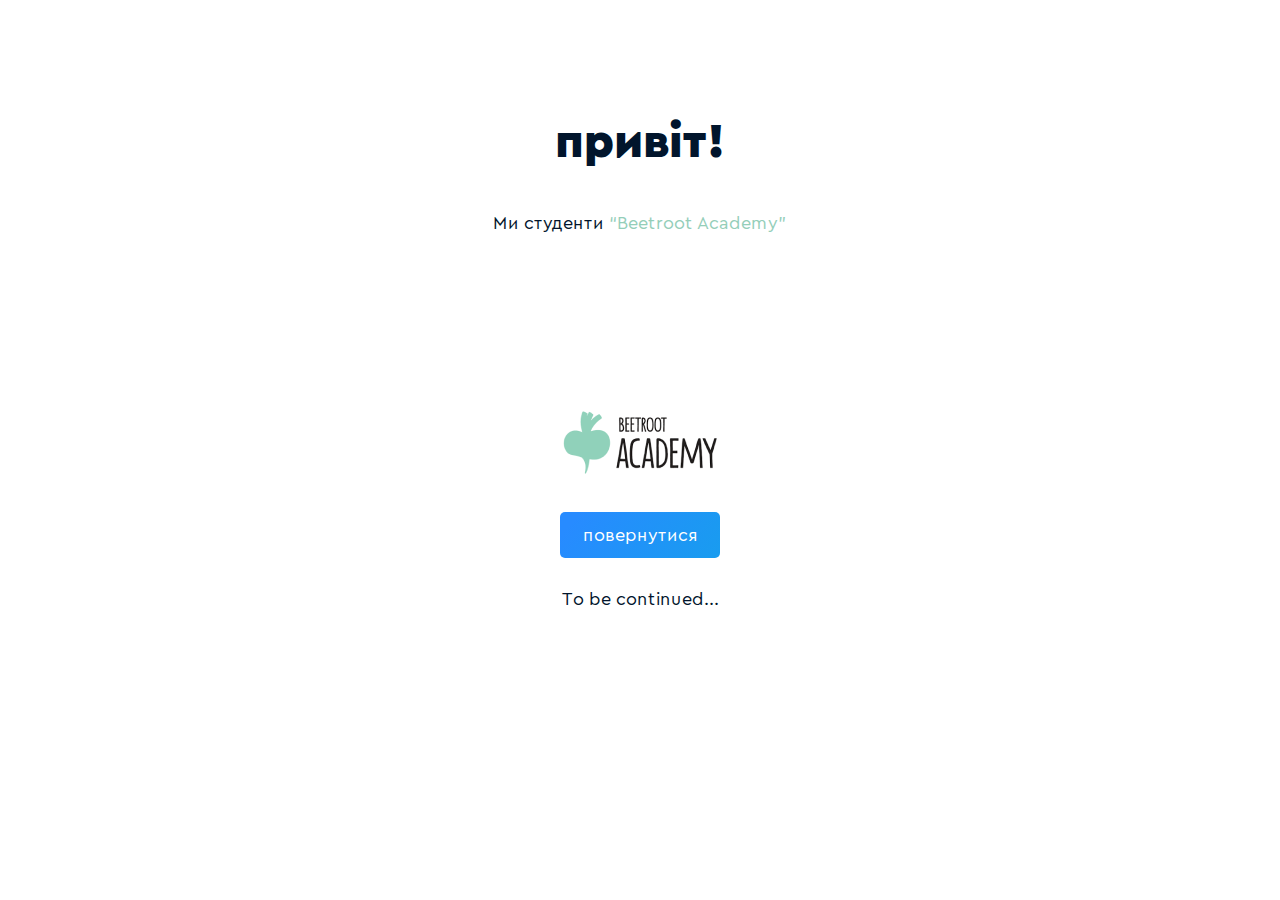
<file: about.html>
<!DOCTYPE html>
<html lang="ru">

<head>
    <meta charset="UTF-8">
    <meta name="viewport" content="width=device-width, initial-scale=1.0">
    <meta http-equiv="X-UA-Compatible" content="ie=edge">
    <link rel="icon" type="image/png" href="./assets/img/logozno.png">
    <link href="https://fonts.googleapis.com/css?family=Fira+Sans&display=swap" rel="stylesheet">
    <link rel="stylesheet" href="./css/style.css">
    <title>ZNOBOT</title>
</head>

<body>
    <main>
        <section>
            <div class="container">
                <div class="heading">
                    <div class="heading__title">привіт!</div>
                    <div class="heading__subtitle">Ми студенти <a href="https://beetroot.academy/" target="blank"
                            style="color: #94ceb9;">“Beetroot Academy”</a>
                    </div>
                </div>
            </div>
            <div style="text-align: center;"><img src="./assets/img/beetroot.png" alt="beetroot"></div>

            <div class="btn-wrapper" style="text-align: center; padding: 30px;">
                <a href="index.html" class="btn btn--menu" style="padding: 10px; margin: 0 auto;"> повернутися </a>
            </div>
            <div class="heading__subtitle" style="text-align: center;">To be continued...</div>
        </section>


    </main>

    <script src="./js/jquery.js"></script>
    <script src="./js/vue.min.js"></script>
    <script src="./js/main.js"></script>
    <script src="./js/questions.js"></script>
</body>

</html>
</file>
<file: css/style.css>
* {
  margin: 0;
  padding: 0;
  box-sizing: border-box; }

ul {
  list-style-type: none; }

a {
  text-decoration: none; }

.container {
  width: 1170px;
  max-width: 100%;
  padding: 112px 15px;
  margin: 0 auto; }
  @media only screen and (max-width: 992px) {
    .container {
      padding: 55px 15px; } }

.btn {
  display: flex;
  align-items: center;
  justify-content: center;
  width: 160px;
  height: 46px;
  margin-left: 30px;
  border-radius: 5px;
  outline: none;
  background: linear-gradient(127.33deg, #278BFF 9.94%, #10A6E6 152.77%);
  font-family: "Cera Pro Regular", sans-serif;
  font-size: 18px;
  color: #FFF;
  text-transform: none;
  text-align: center;
  transition: all 0.3s 0s linear; }
  .btn:hover, .btn:active {
    cursor: pointer;
    transition: 0.3s linear;
    box-shadow: 5px 5px 20px rgba(0, 0, 0, 0.4); }

.btn--big {
  width: 360px; }
  @media only screen and (max-width: 768px) {
    .btn--big {
      width: 160px;
      margin-left: 0;
      font-size: 14px; } }

.btn--transparent {
  position: relative;
  background: transparent;
  transition: background 0.3s linear; }
  .btn--transparent:before {
    content: '';
    position: absolute;
    width: 0;
    height: 2px;
    bottom: 0;
    left: 0;
    background: #278BFF;
    visibility: hidden;
    transition: all 0.3s linear; }
  .btn--transparent:hover:before {
    visibility: visible;
    width: 50%; }
  .btn--transparent:hover, .btn--transparent:active {
    box-shadow: none; }

.btn--light {
  background: #FFF;
  color: #278BFF; }

.btn--top {
  width: 47px;
  height: 47px;
  background-color: #FFF;
  border-radius: 5px;
  transition: all 0.3s linear; }

@media only screen and (max-width: 480px) {
  .btn--light {
    width: 95px;
    height: 28px;
    font-family: "Cera Pro Bold", sans-serif;
    font-size: 12px; }
  .btn--top {
    max-width: 28px;
    max-height: 28px;
    margin-left: 0; } }

@font-face {
  font-family: 'Cera Pro Regular';
  src: url("../assets/fonts/CeraPro-Regular.eot");
  src: url("../assets/fonts/CeraPro-Regular.eot?#iefix") format("embedded-opentype"), url("../assets/fonts/CeraPro-Regular.woff") format("woff"), url("../assets/fonts/CeraPro-Regular.ttf") format("truetype");
  font-weight: normal;
  font-style: normal; }

@font-face {
  font-family: 'Cera Pro Bold';
  src: url("../assets/fonts/CeraPro-Bold.eot");
  src: url("../assets/fonts/CeraPro-Bold.eot?#iefix") format("embedded-opentype"), url("../assets/fonts/CeraPro-Bold.woff") format("woff"), url("../assets/fonts/CeraPro-Bold.ttf") format("truetype");
  font-weight: normal;
  font-style: normal; }

@font-face {
  font-family: 'Cera Pro Black';
  src: url("../assets/fonts/CeraPro-Black.eot");
  src: url("../assets/fonts/CeraPro-Black.eot?#iefix") format("embedded-opentype"), url("../assets/fonts/CeraPro-Black.woff") format("woff"), url("../assets/fonts/CeraPro-Black.ttf") format("truetype");
  font-weight: normal;
  font-style: normal; }

/*header*/
.main-header {
  height: calc(var(--vh, 1vh) * 100);
  background: url(../assets/img/shevchenko.jpg) 50% no-repeat;
  background-size: cover; }
  @media only screen and (max-width: 768px) {
    .main-header {
      background-position: right; } }
  @media only screen and (max-width: 480px) {
    .main-header {
      background-position-x: 75%; } }
  .main-header .container {
    height: 100%;
    padding: 0 15px; }

.header-nav {
  display: flex;
  align-items: center;
  justify-content: space-between;
  height: 130px; }

.logo {
  display: inline-block;
  width: 93px;
  height: 80px;
  background: url(../assets/img/logo2.svg) 50% no-repeat;
  background-size: cover;
  transition: 0.2s linear; }
  .logo:hover, .logo:active, .logo:focus {
    width: 93px;
    height: 80px;
    background: url(../assets/img/logoZNO.gif) 50% no-repeat;
    background-size: cover;
    background-position-y: 0; }

.menu-wrapper {
  display: flex;
  align-items: center; }
  .menu-wrapper .menu {
    display: flex;
    align-items: center;
    text-align: center; }
    .menu-wrapper .menu__item {
      padding: 0 30px; }
    .menu-wrapper .menu__link {
      position: relative;
      padding-bottom: 10px;
      font-family: "Cera Pro Regular", sans-serif;
      font-size: 18px;
      color: #FFF;
      text-transform: none; }
      .menu-wrapper .menu__link:before {
        content: '';
        position: absolute;
        bottom: 0;
        left: 0;
        width: 0;
        height: 2px;
        background: #278BFF;
        visibility: hidden;
        transition: all 0.3s linear; }
      .menu-wrapper .menu__link:hover:before {
        visibility: visible;
        width: 40px; }
      @media only screen and (max-width: 480px) {
        .menu-wrapper .menu__link {
          font-family: "Cera Pro Bold", sans-serif; } }

@media only screen and (max-width: 768px) {
  .header-nav .menu-wrapper {
    display: none; } }

.header-content {
  display: flex;
  flex-direction: column;
  justify-content: center;
  height: calc(100% - 130px); }

.slogan__title {
  max-width: 50%;
  width: 100%;
  font-family: "Cera Pro Black", sans-serif;
  font-size: 60px;
  color: #FFF;
  text-transform: none; }

.slogan__subtitle {
  padding: 30px 0 60px;
  font-family: "Cera Pro Regular", sans-serif;
  font-size: 18px;
  color: rgba(255, 255, 255, 0.8);
  text-transform: none; }

@media only screen and (max-width: 992px) {
  .slogan .slogan__title {
    max-width: 75%;
    padding-top: 40px;
    font-size: 48px; }
  .slogan .slogan__subtitle {
    max-width: 75%; } }

@media only screen and (max-width: 768px) {
  .slogan .slogan__title {
    font-size: 36px; } }

@media only screen and (max-width: 480px) {
  .slogan .slogan__title {
    max-width: 225px;
    padding-top: 40px;
    font-size: 24px; }
  .slogan .slogan__subtitle {
    font-size: 14px; } }

main {
  overflow: hidden; }

.heading {
  text-align: center; }
  .heading__title {
    padding-bottom: 40px;
    font-family: "Cera Pro Black", sans-serif;
    font-size: 48px;
    color: #01152C;
    text-transform: none; }
    @media only screen and (max-width: 768px) {
      .heading__title {
        font-size: 22px; } }
  .heading__title--light {
    color: #FFF; }
  .heading__subtitle {
    padding-bottom: 60px;
    font-family: "Cera Pro Regular", sans-serif;
    font-size: 18px;
    color: #01152C;
    text-transform: none; }
  .heading__subtitle--light {
    width: 490px;
    max-width: 100%;
    padding: 0;
    color: #FFF;
    font-size: 24px; }
  .heading__subtitle-wrapper {
    display: flex;
    justify-content: space-between;
    align-items: flex-end;
    margin: 0 auto;
    max-width: 100%;
    text-align: left; }
  .heading__img {
    float: right;
    transform: translateY(30%); }

.random .container {
  padding-bottom: 0; }

.random .heading__title {
  padding-bottom: 0;
  transform: translateY(30px); }

.random .heading__subtitle {
  padding-bottom: 30px;
  font-family: "Cera Pro Bold", sans-serif;
  font-size: 18px;
  color: #01152C;
  text-transform: none; }

.test-wrapper {
  width: 630px;
  max-width: 100%;
  margin: 0 auto; }

.test-block,
.answer-block {
  padding: 12px 0; }

.test {
  padding: 25px;
  background: #182533;
  border-radius: 5px; }
  .test__question {
    font-family: "Cera Pro Regular", sans-serif;
    font-size: 18px;
    color: #FFF;
    text-transform: none; }
  .test__heading {
    padding: 50px 0 25px;
    font-family: "Cera Pro Bold", sans-serif;
    font-size: 24px;
    color: #FFF;
    text-transform: none; }
  .test__prev-answer {
    padding: 8px 0;
    font-family: "Cera Pro Regular", sans-serif;
    font-size: 18px;
    color: #FFF;
    text-transform: none; }

@media only screen and (max-width: 480px) {
  .test__question,
  .test__prev-answer,
  .test__heading {
    font-size: 16px; } }

.answer__item {
  margin: 24px 0;
  padding: 6px;
  background: #182533;
  border-radius: 5px;
  font-family: "Cera Pro Regular", sans-serif;
  font-size: 20px;
  color: #FFF;
  text-transform: none;
  text-align: center; }
  @media only screen and (max-width: 480px) {
    .answer__item {
      font-size: 16px; } }

.answer__label {
  display: inline-block;
  width: 100%; }

.answer__label:hover {
  cursor: pointer; }

.answer__item--true {
  background: #00BB40; }

.answer__item--false {
  background: #EE0000; }

.answer__item:hover {
  cursor: pointer; }

.list {
  display: flex;
  flex-flow: row wrap;
  justify-content: center; }
  .list__item {
    position: relative;
    display: flex;
    flex: 1 0 25%;
    max-width: 25%;
    height: 430px;
    padding: 15px; }
    .list__item--main {
      flex: 50%;
      max-width: 50%; }
    @media only screen and (max-width: 992px) {
      .list__item {
        flex: 50%;
        max-width: 50%; } }
    @media only screen and (max-width: 768px) {
      .list__item {
        flex: 100%;
        max-width: 100%;
        max-height: 50%; } }
    @media only screen and (max-width: 480px) {
      .list__item {
        height: 200px; } }
  .list .item-container {
    position: relative;
    width: 100%;
    height: 100%; }
  .list .item-image-container {
    width: 100%;
    height: 100%; }
  .list .item-title-container {
    position: absolute;
    top: 100%;
    width: 100%;
    transform: translateY(-60px);
    z-index: 5;
    transition: all 0.3s ease-in-out; }
    @media only screen and (max-width: 768px) {
      .list .item-title-container {
        transform: translateY(-30px); } }
  .list .shadow {
    position: absolute;
    top: 0;
    left: 0;
    width: 100%;
    height: 100%;
    background: linear-gradient(154.3deg, rgba(5, 64, 118, 0.6) -21.38%, rgba(31, 142, 243, 0.19) 87.74%);
    border-radius: 5px;
    z-index: 3; }
  .list .item-visible {
    position: absolute;
    width: 100%;
    height: 100%;
    z-index: 2; }
  .list .item-hidden {
    position: absolute;
    display: flex;
    flex-direction: column;
    align-items: center;
    justify-content: center;
    width: 100%;
    height: 100%;
    font-family: "Cera Pro Regular", sans-serif;
    font-size: 18px;
    color: #FFF;
    text-transform: none;
    background: rgba(0, 0, 0, 0.1);
    border-radius: 5px;
    z-index: 1;
    transition: all 0.3s ease-in-out; }
  .list__title {
    height: 60px;
    padding: 20px;
    font-family: "Cera Pro Bold", sans-serif;
    font-size: 18px;
    color: #FFF;
    text-transform: none;
    text-align: center;
    border-radius: 5px;
    background: linear-gradient(127.33deg, #278BFF 9.94%, #10A6E6 152.77%);
    transition: all 0.3s ease-in-out; }
    @media only screen and (max-width: 768px) {
      .list__title {
        height: 40px;
        padding: 10px 20px; } }
    @media only screen and (max-width: 480px) {
      .list__title {
        font-size: 12px; } }
  .list__img {
    width: 100%;
    height: 100%;
    object-fit: cover;
    border-radius: 5px; }
  .list__slogan {
    padding: 10px 5px;
    font-family: "Cera Pro Bold", sans-serif;
    font-size: 12px;
    color: #FFF;
    text-transform: none;
    line-height: 21px;
    text-align: center; }

.item-image-container:hover .item-hidden,
.item-image-container:active .item-hidden,
.item-image-container:focus .item-hidden,
.shadow:hover .item-hidden {
  background: rgba(0, 0, 0, 0.6);
  outline: none;
  z-index: 4; }

.item-image-container:hover .item-title-container,
.item-image-container:active .item-title-container,
.item-image-container:focus .item-title-container {
  z-index: 0;
  opacity: 0; }

.social {
  display: flex;
  justify-content: center;
  width: 100%; }
  .social__item {
    max-width: 48px;
    max-height: 48px;
    margin: 15px;
    cursor: pointer; }
    .social__item__link {
      width: 100%;
      height: 100%; }

.instruction {
  position: relative;
  height: 2300px;
  background: url(../assets/img/bgrmain2.jpg) 50% no-repeat;
  background-size: cover;
  overflow: hidden; }
  @media only screen and (max-width: 992px) {
    .instruction {
      max-height: 1350px; } }
  @media only screen and (max-width: 768px) {
    .instruction {
      max-height: 1100px; } }
  @media only screen and (max-width: 480px) {
    .instruction {
      max-height: 900px; } }
  .instruction .container {
    width: 100%;
    max-width: 100%;
    padding: 112px 0; }

.instr-block {
  display: flex;
  justify-content: space-around;
  align-items: center;
  width: 100%;
  padding: 40px;
  text-align: center; }
  @media only screen and (max-width: 480px) {
    .instr-block {
      padding: 40px 0; } }
  .instr-block__img {
    position: relative;
    width: 525px;
    transform: translateX(-50%); }
    @media only screen and (max-width: 992px) {
      .instr-block__img {
        max-width: 260px; } }
    @media only screen and (max-width: 768px) {
      .instr-block__img {
        max-width: 200px; } }
    @media only screen and (max-width: 480px) {
      .instr-block__img {
        max-width: 125px;
        transform: translateX(-30%); } }
  .instr-block__pic {
    width: 100%;
    border-radius: 5px; }
  .instr-block__desc {
    position: relative; }
  .instr-block__text {
    position: relative;
    font-family: "Cera Pro Regular", sans-serif;
    font-size: 48px;
    color: #FFF;
    text-transform: none;
    z-index: 2; }
    @media only screen and (max-width: 992px) {
      .instr-block__text {
        font-size: 1.5em; } }
    @media only screen and (max-width: 480px) {
      .instr-block__text {
        font-size: 1em;
        letter-spacing: 1px; } }
  .instr-block__number {
    position: absolute;
    top: calc(50% - 5px);
    left: 50%;
    transform: translate(-50%, -50%);
    font-family: "Cera Pro Bold", sans-serif;
    font-size: 288px;
    color: rgba(0, 122, 255, 0.7);
    text-transform: none;
    z-index: 1; }
    @media only screen and (max-width: 992px) {
      .instr-block__number {
        font-size: 200px; } }
    @media only screen and (max-width: 768px) {
      .instr-block__number {
        font-size: 96px; } }

.instr-block--reverse {
  flex-direction: row-reverse; }
  .instr-block--reverse .instr-block__img {
    transform: scale(-1, 1) translateX(-50%); }

/*footer*/
.features-wrapper {
  padding-top: 60px; }

.feature {
  display: flex;
  flex-flow: row wrap;
  justify-content: space-between;
  align-items: center;
  width: 900px;
  max-width: 100%;
  margin: 0 auto; }
  .feature__item {
    display: flex;
    justify-content: center;
    width: 33.33333%; }

.footer-nav {
  background: linear-gradient(127.33deg, #278BFF 9.94%, #10A6E6 152.77%); }
  .footer-nav .container {
    padding: 60px 15px; }
    @media only screen and (max-width: 768px) {
      .footer-nav .container {
        padding: 30px 15px; } }

.footer-menu-wrapper {
  display: flex; }
  .footer-menu-wrapper .menu-wrapper {
    width: 100%;
    justify-content: center; }
  .footer-menu-wrapper .menu__link:before {
    background: #FFF; }
  @media only screen and (max-width: 768px) {
    .footer-menu-wrapper .menu__item {
      padding: 0; }
    .footer-menu-wrapper .menu__item:first-child {
      display: none; } }
  @media only screen and (max-width: 480px) {
    .footer-menu-wrapper .menu__link {
      font-size: 12px; } }

.footer-copyright {
  background: #01152C; }
  .footer-copyright .container {
    padding: 20px 15px; }

.copyright {
  font-family: "Cera Pro Regular", sans-serif;
  font-size: 14px;
  color: #FFF;
  text-transform: none;
  text-align: center; }

.icon-svg {
  max-width: 48px;
  max-height: 48px; }

/*span*/
.accent-text {
  color: #278BFF; }

.bold-text {
  font-weight: 700; }

.accent-light {
  display: inline-block;
  padding-bottom: 2px;
  border-bottom: 2px solid #FFF;
  font-size: 26px;
  font-weight: 700; }

.question-mark {
  font-family: "Cera Pro Bold", sans-serif;
  font-size: 32px;
  color: #FF0D0D;
  text-transform: none; }
</file>
